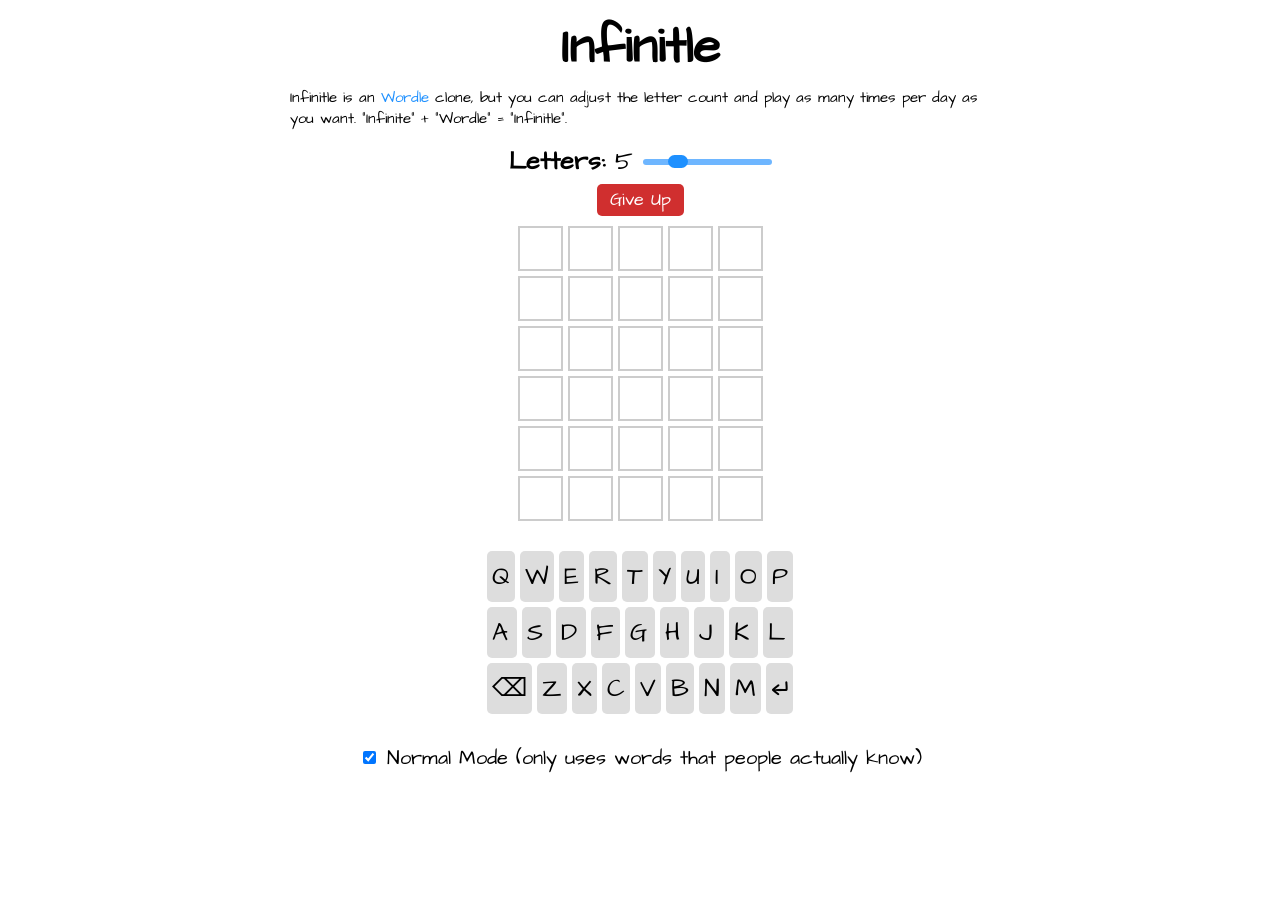
<file: index.html>
<!DOCTYPE html>
<html lang="en">
  <head>
    <meta charset="UTF-8" />
    <meta http-equiv="X-UA-Compatible" content="IE=edge" />
    <meta name="viewport" content="width=device-width, initial-scale=1.0" />
    <title>Infinitle - Wordle clone</title>
    <link rel="stylesheet" href="infinitle.css" />
    <link href="https://fonts.googleapis.com/css?family=Architects+Daughter:regular" rel="stylesheet" />
    <script async src="https://www.googletagmanager.com/gtag/js?id=G-6NF1ZD5F13"></script>
    <script>
      window.dataLayer = window.dataLayer || [];
      function gtag(){dataLayer.push(arguments);}
      gtag('js', new Date());

      gtag('config', 'G-6NF1ZD5F13');
    </script>
  </head>
  <body>
    <div class="container">
      <div class="title">Infinitle</div>
      <p>Infinitle is an <a href="https://www.powerlanguage.co.uk/wordle/">Wordle</a> clone, but you can adjust the letter count and play as many times per day as you want. "Infinite" + "Wordle" = "Infinitle".</p>
      <div class="lc-gu">
        <div class="letter-count">
          <label for="letter-count-r">Letters:</label>
          <div class="letter-count-s">5</div>
          <input type="range" id="letter-count-r" min="2" max="15" value="5" />
        </div>
        <button class="give-up">Give Up</button>
      </div>
      <div class="guesses">
        <div class="guess-letters"></div>
        <div class="guess-letters"></div>
        <div class="guess-letters"></div>
        <div class="guess-letters"></div>
        <div class="guess-letters"></div>
        <div class="guess-letters"></div>
      </div>

      <div class="keyboard">
        <div class="key-row">
          <div class="key-letter">Q</div>
          <div class="key-letter">W</div>
          <div class="key-letter">E</div>
          <div class="key-letter">R</div>
          <div class="key-letter">T</div>
          <div class="key-letter">Y</div>
          <div class="key-letter">U</div>
          <div class="key-letter">I</div>
          <div class="key-letter">O</div>
          <div class="key-letter">P</div>
        </div>
        <div class="key-row">
          <div class="key-letter">A</div>
          <div class="key-letter">S</div>
          <div class="key-letter">D</div>
          <div class="key-letter">F</div>
          <div class="key-letter">G</div>
          <div class="key-letter">H</div>
          <div class="key-letter">J</div>
          <div class="key-letter">K</div>
          <div class="key-letter">L</div>
        </div>
        <div class="key-row">
          <div class="key-backspace">⌫</div>
          <div class="key-letter">Z</div>
          <div class="key-letter">X</div>
          <div class="key-letter">C</div>
          <div class="key-letter">V</div>
          <div class="key-letter">B</div>
          <div class="key-letter">N</div>
          <div class="key-letter">M</div>
          <div class="key-enter">&#x21b5;</div>
        </div>
      </div>

      <div class="announcement"></div>

      <div class="normal-mode">
        <input type="checkbox" id="normal-mode-c" checked>
        Normal Mode (only uses words that people actually know)
      </div>
    </div>
    <script src="infinitle.js"></script>
  </body>
</html>
</file>
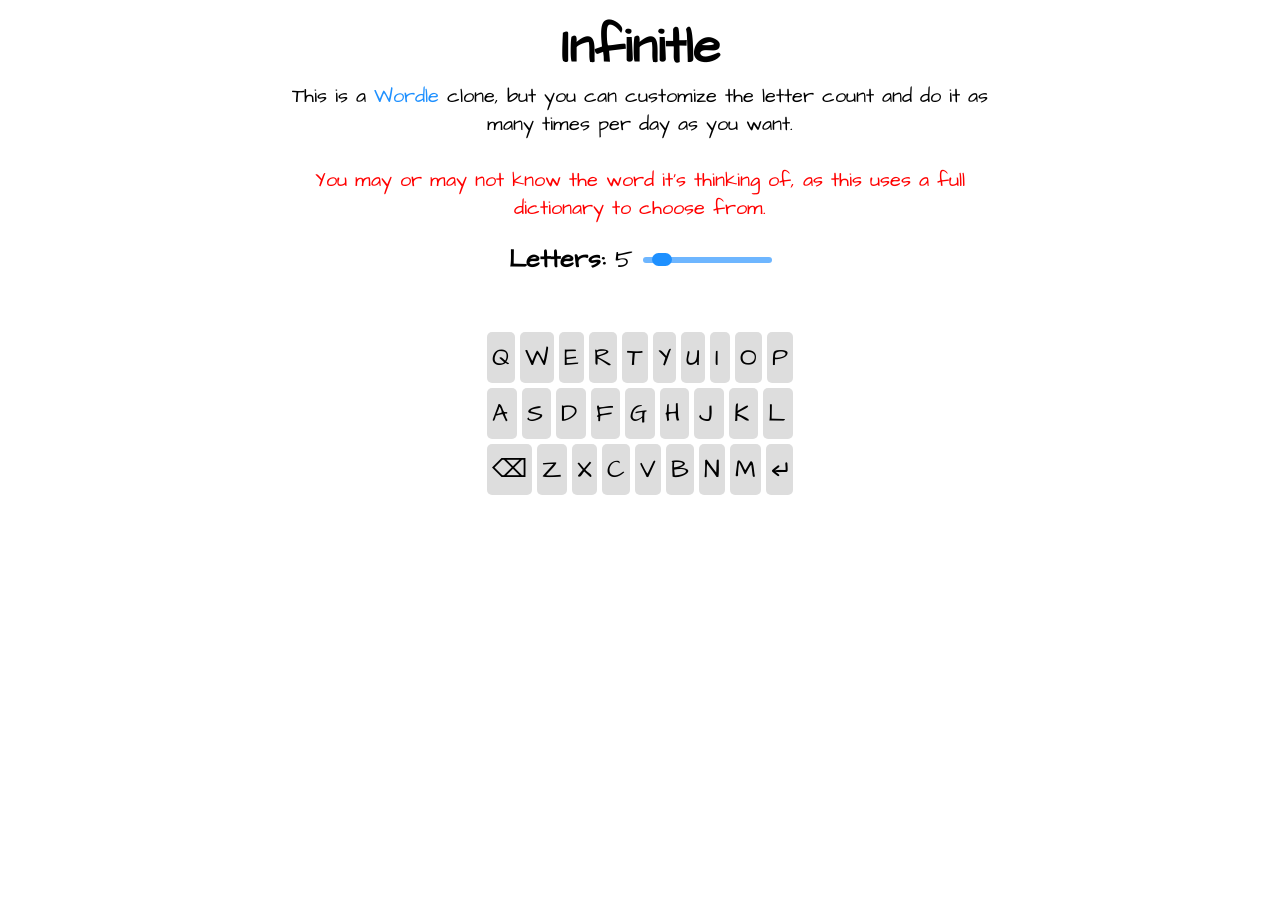
<file: infinitle.html>
<!DOCTYPE html>
<html lang="en">
  <head>
    <meta charset="UTF-8" />
    <meta http-equiv="X-UA-Compatible" content="IE=edge" />
    <meta name="viewport" content="width=device-width, initial-scale=1.0" />
    <title>Infinitle</title>
    <link rel="stylesheet" href="infinitle.css" />
    <link href="https://fonts.googleapis.com/css?family=Architects+Daughter:regular" rel="stylesheet" />
  </head>
  <body>
    <div class="container">
      <div class="title">Infinitle</div>
      <div class="desc">
        This is a <a href="https://www.powerlanguage.co.uk/wordle/">Wordle</a> clone, but you can customize the letter count and do it as
        many times per day as you want.
        <br />
        <br />
        <span style="color: red">You may or may not know the word it's thinking of, as this uses a full dictionary to choose from.</span>
      </div>
      <div class="letter-count">
        <label for="letter-count-r">Letters:</label>
        <div class="letter-count-s">5</div>
        <input type="range" id="letter-count-r" min="2" max="36" value="5" />
      </div>
      <div class="guesses">
        <div class="guess-letters"></div>
        <div class="guess-letters"></div>
        <div class="guess-letters"></div>
        <div class="guess-letters"></div>
        <div class="guess-letters"></div>
        <div class="guess-letters"></div>
      </div>

      <div class="keyboard">
        <div class="key-row">
          <div class="key-letter">Q</div>
          <div class="key-letter">W</div>
          <div class="key-letter">E</div>
          <div class="key-letter">R</div>
          <div class="key-letter">T</div>
          <div class="key-letter">Y</div>
          <div class="key-letter">U</div>
          <div class="key-letter">I</div>
          <div class="key-letter">O</div>
          <div class="key-letter">P</div>
        </div>
        <div class="key-row">
          <div class="key-letter">A</div>
          <div class="key-letter">S</div>
          <div class="key-letter">D</div>
          <div class="key-letter">F</div>
          <div class="key-letter">G</div>
          <div class="key-letter">H</div>
          <div class="key-letter">J</div>
          <div class="key-letter">K</div>
          <div class="key-letter">L</div>
        </div>
        <div class="key-row">
          <div class="key-backspace">⌫</div>
          <div class="key-letter">Z</div>
          <div class="key-letter">X</div>
          <div class="key-letter">C</div>
          <div class="key-letter">V</div>
          <div class="key-letter">B</div>
          <div class="key-letter">N</div>
          <div class="key-letter">M</div>
          <div class="key-enter">&#x21b5;</div>
        </div>
      </div>

      <div class="announcement"></div>
    </div>
    <script src="infinitle.js"></script>
  </body>
</html>
</file>
<file: infinitle.css>
@font-face {
  font-family: Xarrovv;
  src: url("xarrovv.regular.otf");
  font-display: swap;
}

html {
  font-size: 25px;
}

body {
  padding: 5px 20px;
  display: flex;
  flex-flow: row wrap;
  justify-content: center;
  font-family: Architects Daughter, sans-serif;
}

.container {
  width: min(90vw, 700px);
  display: flex;
  flex-flow: column wrap;
  align-items: center;
}

.title {
  text-align: center;
  font-weight: bold;
  font-size: 2rem;
}

.desc {
  font-size: 0.8rem;
  text-align: center;
  margin-bottom: 20px;
}

.letter-count {
  display: flex;
  gap: 10px;
  justify-content: center;
}

.letter-count :first-child {
  font-weight: bold;
}

input[type="range"] {
  -webkit-appearance: none;
  margin: 10px 0;
  width: min(250px, 100%);
}
input[type="range"]:focus {
  outline: none;
}
input[type="range"]::-webkit-slider-runnable-track {
  height: 6px;
  cursor: pointer;
  box-shadow: 0px 0px 0px #000000, 0px 0px 0px #0d0d0d;
  background: #6eb6ff;
  border-radius: 25px;
  border: 0px solid #000101;
}
input[type="range"]::-webkit-slider-thumb {
  box-shadow: 0px 0px 0px #000000, 0px 0px 0px #0d0d0d;
  border: 0px solid #000000;
  height: 13px;
  width: 20px;
  border-radius: 7px;
  background: dodgerblue;
  cursor: pointer;
  -webkit-appearance: none;
  margin-top: -3.6px;
}
input[type="range"]:focus::-webkit-slider-runnable-track {
  background: #6eb6ff;
}
input[type="range"]::-moz-range-track {
  height: 6px;
  cursor: pointer;
  animate: 0.2s;
  box-shadow: 0px 0px 0px #000000, 0px 0px 0px #0d0d0d;
  background: #6eb6ff;
  border-radius: 25px;
  border: 0px solid #000101;
}
input[type="range"]::-moz-range-thumb {
  box-shadow: 0px 0px 0px #000000, 0px 0px 0px #0d0d0d;
  border: 0px solid #000000;
  height: 13px;
  width: 20px;
  border-radius: 7px;
  background: dodgerblue;
  cursor: pointer;
}

.guesses {
  display: flex;
  flex-flow: column wrap;
  align-items: center;
  gap: 5px;
  margin-bottom: 30px;
  width: 100%;
}

.guess-letters {
  display: flex;
  justify-content: center;
  width: 100%;
  gap: 5px;
}

.guess-letter {
  border: 2px solid #ccc;
  flex: 0 1 1.8rem;
  padding: 2px;
  display: flex;
  box-sizing: border-box;
  justify-content: center;
  align-items: center;
  transition: transform .2s;
}

@keyframes done {
  0% {
    transform: scale(1);
  }
  50% {
    transform: scale(1.4);
  }
  100% {
    transform: scale(1);
  }
}

.keyboard {
  display: flex;
  flex-direction: column;
  gap: 5px;
}

.key-row {
  display: flex;
  gap: 5px;
  justify-content: center;
}

.key-row div {
  background-color: #ddd;
  padding: 8px 5px;
  cursor: pointer;
  flex: 1;
  border-radius: 5px;
  transition: box-shadow .2s;
  user-select: none;
}

.key-row div:hover {
  box-shadow: 1px 1px 8px #222;
}

.key-enter {
  font-family: Xarrovv;
  font-weight: bold;
}

.guess-letter.no,
.key-letter.no {
  background-color: #aaa;
  border-color: #aaa;
}

.guess-letter.wp,
.key-letter.wp {
  background-color: #e9ce00;
  border-color: #e9ce00;
}

.guess-letter.yes,
.key-letter.yes {
  background-color: #00d000;
  border-color: #00d000;
}

.announcement {
  position: fixed;
  top: 65px;
  font-weight: 900;
  backdrop-filter: blur(1.5px); 
  border-radius: 5px;
  padding: 10px;
  font-size: 2rem;
  display: none;
  transition: opacity 1s;
  opacity: 0;
  text-align: center;
}

.play-again {
  background-color: dodgerblue;
  cursor: pointer;
  border-radius: 5px;
  padding: 4px 13px;
  font-size: 1.2rem;
  border: none;
  color: white;
  font-family: inherit;
  transition: box-shadow .2s, background-color .2s;
}

.play-again:hover {
  box-shadow: 1px 1px 7px rgba(0, 0, 0, 0.3);
  background-color: #0b5eb1;
}

.give-up {
  background-color: #d02f2f;
  cursor: pointer;
  border-radius: 5px;
  padding: 4px 13px;
  border: none;
  color: white;
  font-size: 0.7rem;
  font-family: inherit;
  transition: box-shadow .2s, background-color .2s;
  white-space: nowrap;  
}

.give-up:hover {
  box-shadow: 1px 1px 7px rgba(0, 0, 0, 0.3);
  background-color: #7e1d1d;
}

a {
  color: dodgerblue;
  text-decoration: none;
}

a:hover {
  text-decoration: underline;
}

.normal-mode {
  margin-top: 30px;
  font-size: 0.8rem;
}

.lc-gu {
  display: flex;
  flex-flow: column wrap;
  align-items: center;
  gap: 5px;
  width: 100%;
  margin-bottom: 10px;
}

.title + p {
  font-size: .6rem;
  margin-top: 5px;
}
</file>
